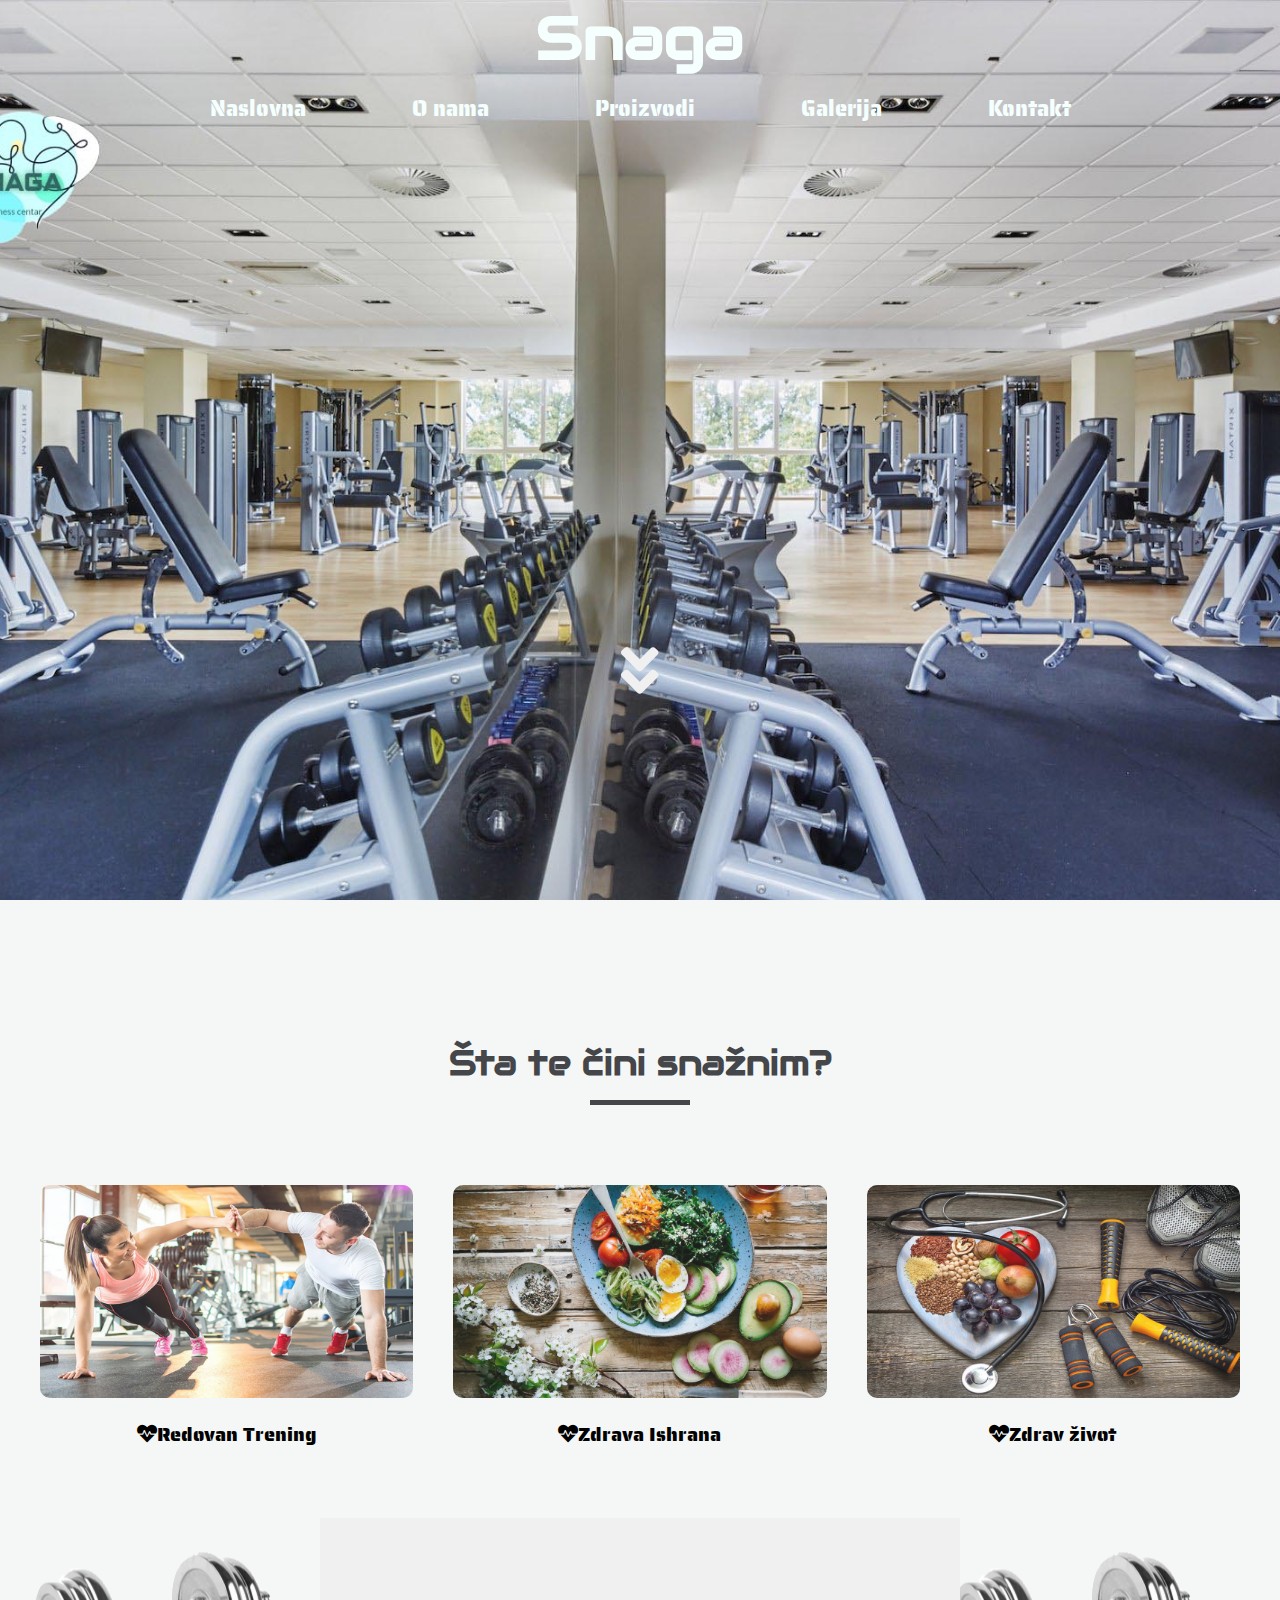
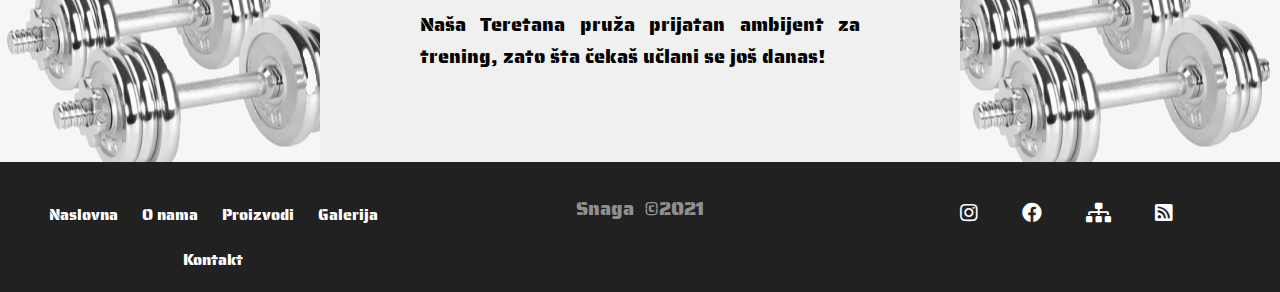
<file: index.html>
<!DOCTYPE html>
<html>
<head>
    <meta charset="UTF-8">
    <meta name="viewport" content="width=device-width, initial-scale=1.0">
    <title>Snaga</title>
    <link rel="stylesheet" href="css/style.css" type="text/css">
    <link href="img/teg.png" rel="shortcut icon" />
    <link href="https://fonts.googleapis.com/css2?family=Audiowide&display=swap" rel="stylesheet">
    <link rel='stylesheet' href='https://use.fontawesome.com/releases/v5.7.0/css/all.css'/>
    <meta keywords="Teretana,Snaga,Kardio,Joga,Trening" />
	<meta description="Posetite najbolji fitnes centar u gradu SNAGA">
    
</head>
<body>
    <header id="naslovna">
        <nav class="meni">
            <div id="logo">
                <H1><a href="index.html" title="Logo">Snaga</a></H1>
            </div>
            <ul>
                
                <li><a href="index.html" class="active" title="Naslovna">Naslovna</a></li>
                <li><a href="onama.html" title="Onama">O nama</a></li>
                <li><a href="gume.html" title="Gume">Proizvodi</a></li>
                <li><a href="galerija.html" title="Galerija">Galerija</a></li>
                <li><a href="kontakt.html" title="Kontakt">Kontakt</a></li>
            </ul>

        </nav>
        <section id="uvod">
        <div id="tekstUvod">
        <a href="#podaci">
           
            <i class="fa fa-angle-double-down" aria-hidden="true"></i>
        </a>
        </div>
        </section>
    </header>
    <main>
        <section id="podaci">
            <div class="naslov">
            <h2 class="crta">Šta te čini snažnim?</h2>
            </div>
            <article id="oprema">
                <div class="blok" >
                <div class="slika">
                    <img src="img/blok1.png" alt="Site">
                    
                </div>
                <p><i class="fas fa-heartbeat" aria-hidden="true"></i>Redovan Trening</p>
                </div>
                <div class="blok" >
                    <div class="slika">
                        <img src="img/blok2.png" alt="Site">
                        
                    </div>
                    <p><i class="fas fa-heartbeat" aria-hidden="true"></i>Zdrava Ishrana</p>
                </div>
                    <div class="blok" >
                        <div class="slika">
                           <img src="img/blok3.png" alt="Site">
                            
                        </div>
                       <p><i class="fas fa-heartbeat" aria-hidden="true"></i>Zdrav život</p>
                     </div>
                
            </article>

        </section>
        <section id="Osajtu">
           <!-- <h2 class="crta">Off Road oprema</h2>-->
            <div id="tekst">
               <div id="opis">
                
                <p>Naša Teretana pruža prijatan ambijent za trening, zato šta čekaš učlani se još danas!</p>
                </div>
            </div>
        </section>
        

    </main>
    <footer>
        
            <section id="futer">
                    <div class="navFuter" id="futerMeni">
                        <ul>
                            
                            <li><a href="index.html" class="active" title="Naslovna">Naslovna</a></li>
                            <li><a href="onama.html" title="Onama">O nama</a></li>
                            <li><a href="gume.html" title="Gume">Proizvodi</a></li>
                            <li><a href="galerija.html" title="Galerija">Galerija</a></li>
                            <li><a href="kontakt.html" title="Kontakt">Kontakt</a></li>
                        </ul>
                    </div>
                    <div class="navFuter" id="navAutor">
                        <p> <a href="#" title="Sajt autora">Snaga&nbsp; &copy;2021 </a></p>
                    </div>
                <div class="navFuter" id="futerMeni">
                    <ul class="ikonice">
                        <li><a href="https://www.instagram.com/" ><i class="fab fa-instagram" aria-hidden="true" title="Instagram"></i></a></li>
                        <li><a href="https://www.facebook.com/"><i class="fab fa-facebook" aria-hidden="true" title="Facebook"></i></a></li>
                        <li><a href="sitemap.xml" ><i class="fa fa-sitemap" aria-hidden="true" title="Sitemap"></i></a></li>
                        <li><a href="rss.xml" ><i class="fa fa-rss-square" aria-hidden="true" title="Rss"></i></a></li>
                      
                        
                    </ul>
                 
                </div>
               
            </section>
            
    </footer>
</body>
</html>
</file>
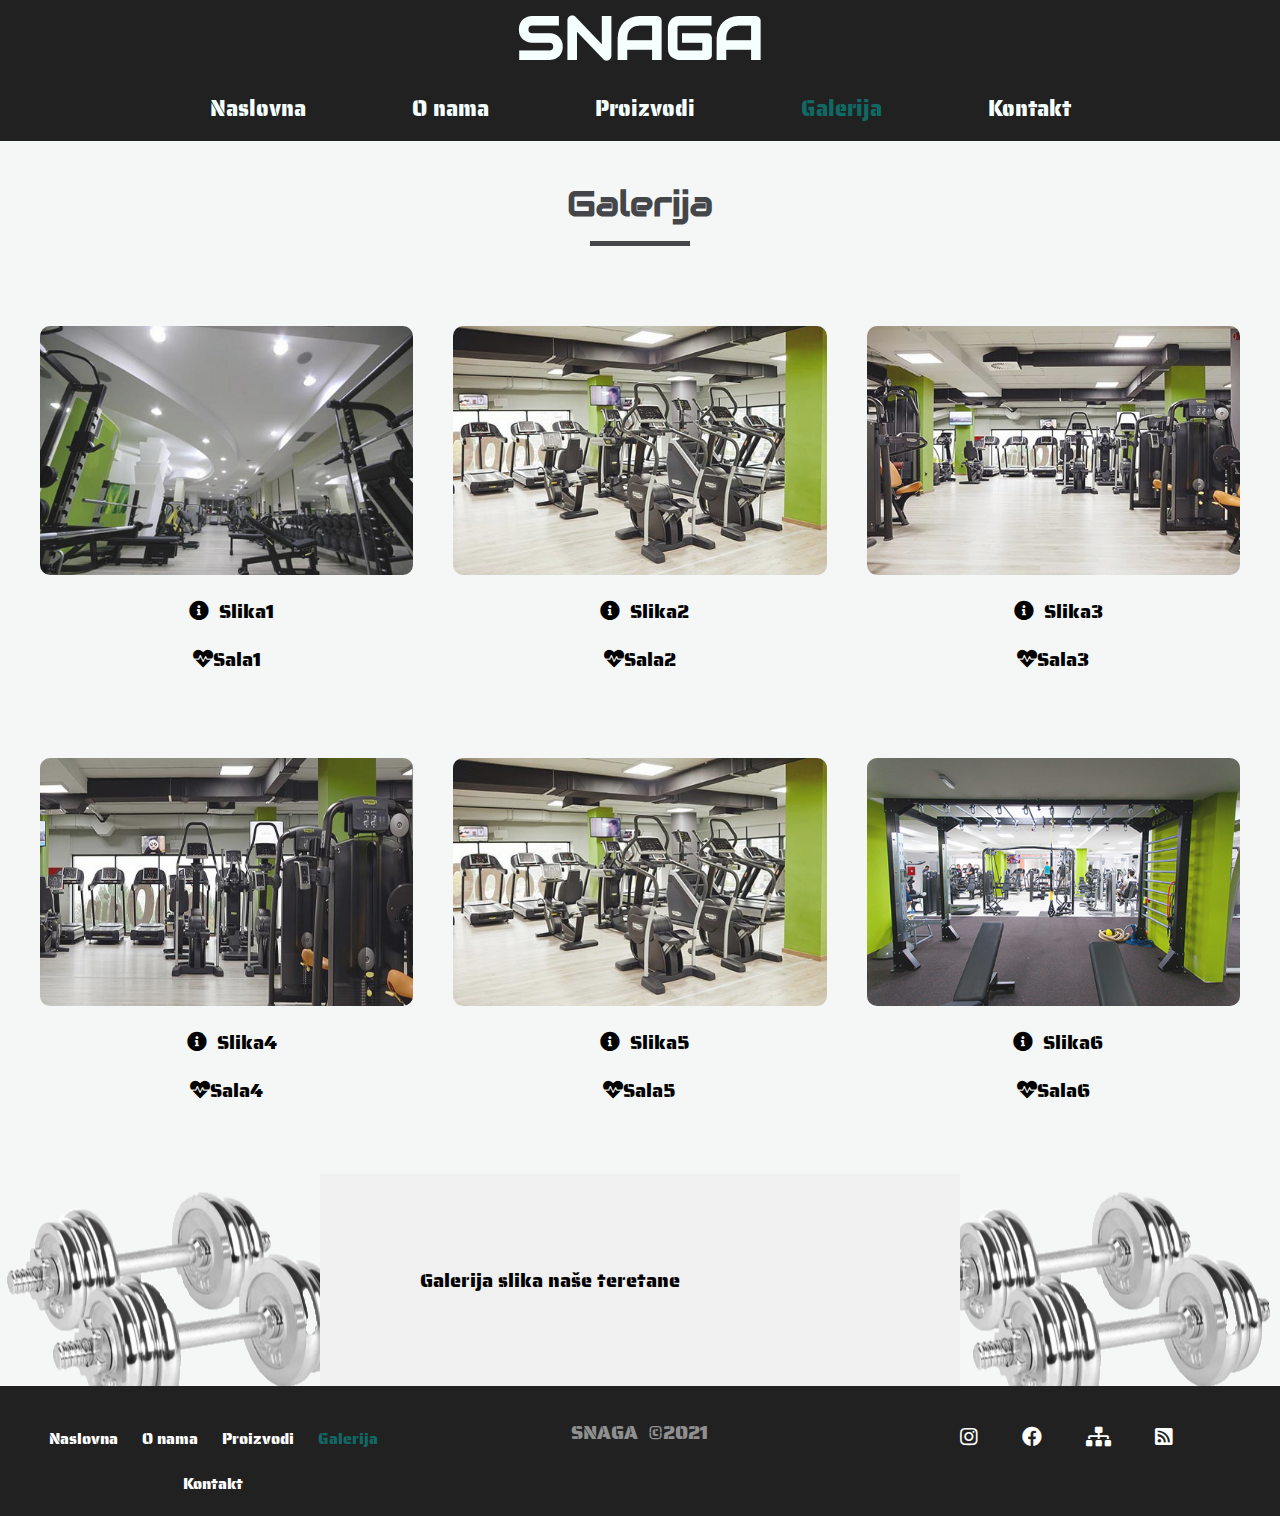
<file: galerija.html>
<!DOCTYPE html>
<html lang="en">
<head>
    <meta charset="UTF-8">
    
    <title>OFF ROAD</title>
    <link rel="stylesheet" href="css/style.css" type="text/css">
    <link href="img/teg.png" rel="shortcut icon" />
    <link href="https://fonts.googleapis.com/css2?family=Saira+Stencil+One&display=swap" rel="stylesheet">
    <link href="https://fonts.googleapis.com/css2?family=Audiowide&display=swap" rel="stylesheet">
    <link rel='stylesheet' href='https://use.fontawesome.com/releases/v5.7.0/css/all.css'/>
    <meta keywords="Teretana,Snaga,Kardio,Joga,Trening" />
	<meta description="Posetite najbolji fitnes centar u gradu SNAGA"> 
    
</head>
<body>
    <header id="kontakt">

        <nav class="meni" id="meniDrugi">
            <div id="logo">
                <H1><a href="index.html" title="Naslovna">SNAGA</a></H1>
            </div>
            <ul>
                
                <li><a href="index.html" class="active" title="Naslovna">Naslovna</a></li>
                <li><a href="onama.html" title="Onama">O nama</a></li>
                <li><a href="gume.html" title="Gume">Proizvodi</a></li>
                <li class="active"><a href="galerija.html" title="Galerija">Galerija</a></li>
                <li><a href="kontakt.html" title="Kontakt">Kontakt</a></li>
            </ul>

        </nav>
    </header>
    <main>
        <section id="podaci">
            <div class="naslov">
            <h2 class="crta">Galerija</h2>
            </div>
            <article id="oprema">
                <div class="blok" >
                <div class="slika">
                    
                    <img src="img/slika1.jpg" alt="Site" title="Slika1">
                    <div class="folija"><a href="#">Teretana </a></div>
                </div>
                <p><i class="fa fa-info-circle" aria-hidden="true"></i>Slika1</p>
                <p><i class="fas fa-heartbeat" aria-hidden="true"></i>Sala1</p>
                </div>
                <div class="blok" >
                    <div class="slika">
                        
                        <img src="img/Slika2.jpg" alt="Site" >
                        <div class="folija"><a href="#">Teretana </a></div>
                    </div>
                    <p><i class="fa fa-info-circle" aria-hidden="true"></i>Slika2</p>
                    <p><i class="fas fa-heartbeat" aria-hidden="true"></i>Sala2</p>
                </div>
                    <div class="blok" >
                        <div class="slika">
                            
                           <img src="img/slika3.jpg" alt="Site" title="Slika3">
                           <div class="folija"><a href="#">Teretana </a></div>
                            
                      
                       
                     </div>
                     <p><i class="fa fa-info-circle" aria-hidden="true"></i>Slika3</p>
                     <p><i class="fas fa-heartbeat" aria-hidden="true"></i>Sala3</p>
                    </div>
                
            </article>
            <article id="oprema">
                <div class="blok" >
                <div class="slika">
                    
                    <img src="img/slika4.jpg" alt="Site" title="Slika4">
                    <div class="folija"><a href="#">Teretana </a></div>
                </div>
                <p><i class="fa fa-info-circle" aria-hidden="true"></i>Slika4</p>
                <p><i class="fas fa-heartbeat" aria-hidden="true"></i>Sala4</p>
                </div>
                <div class="blok" >
                    <div class="slika">
                        
                        <img src="img/slika5.jpg" alt="Site" title="Slika5">
                        <div class="folija"><a href="#">Teretana </a></div>
                        
                    </div>
                    <p><i class="fa fa-info-circle" aria-hidden="true"></i>Slika5</p>
                    <p><i class="fas fa-heartbeat" aria-hidden="true"></i>Sala5</p>
                </div>
                    <div class="blok" >
                        <div class="slika">
                            
                           <img src="img/slika6.jpg" alt="Site" title="Slika6">
                           <div class="folija">
                               <a href="#">Teretana </a>
                           </div>
                        </div>
                       <p><i class="fa fa-info-circle" aria-hidden="true"></i>Slika6</p>
                       <p><i class="fas fa-heartbeat" aria-hidden="true"></i>Sala6</p>
                     </div>
                
            </article>

        </section>
        
        </section>
        <section id="Osajtu">
           
             <div id="tekst">
                <div id="opis">
                 
                 <p>Galerija slika naše teretane</p>
                 </div>
             </div>
         </section>
    </main>
    <footer>
        
        <section id="futer">
            <div class="navFuter" id="futerMeni">
                <ul>
                    
                    <li><a href="index.html"  title="Naslovna">Naslovna</a></li>
                    <li><a href="onama.html" title="Onama">O nama</a></li>
                    <li><a href="gume.html" title="Gume">Proizvodi</a></li>
                    <li class="active"><a href="galerija.html" title="Galerija">Galerija</a></li>
                    <li><a href="kontakt.html" title="Kontakt">Kontakt</a></li>
                </ul>
            </div>
            <div class="navFuter" id="navAutor">
                <p> <a href="#" title="Sajt autora">SNAGA&nbsp; &copy;2021 </a></p>
            </div>
        <div class="navFuter" id="futerMeni">
            <ul class="ikonice">
                <li><a href="https://www.instagram.com/" ><i class="fab fa-instagram" aria-hidden="true" title="Instagram"></i></a></li>
                <li><a href="https://www.facebook.com/"><i class="fab fa-facebook" aria-hidden="true" title="Facebook"></i></a></li>
                <li><a href="sitemap.xml" ><i class="fa fa-sitemap" aria-hidden="true" title="Sitemap"></i></a></li>
                <li><a href="rss.xml" ><i class="fa fa-rss-square" aria-hidden="true" title="Rss"></i></a></li>
              
                
            </ul>
         
        </div>
       
    </section>
    </footer>
</body>
</html>
</file>
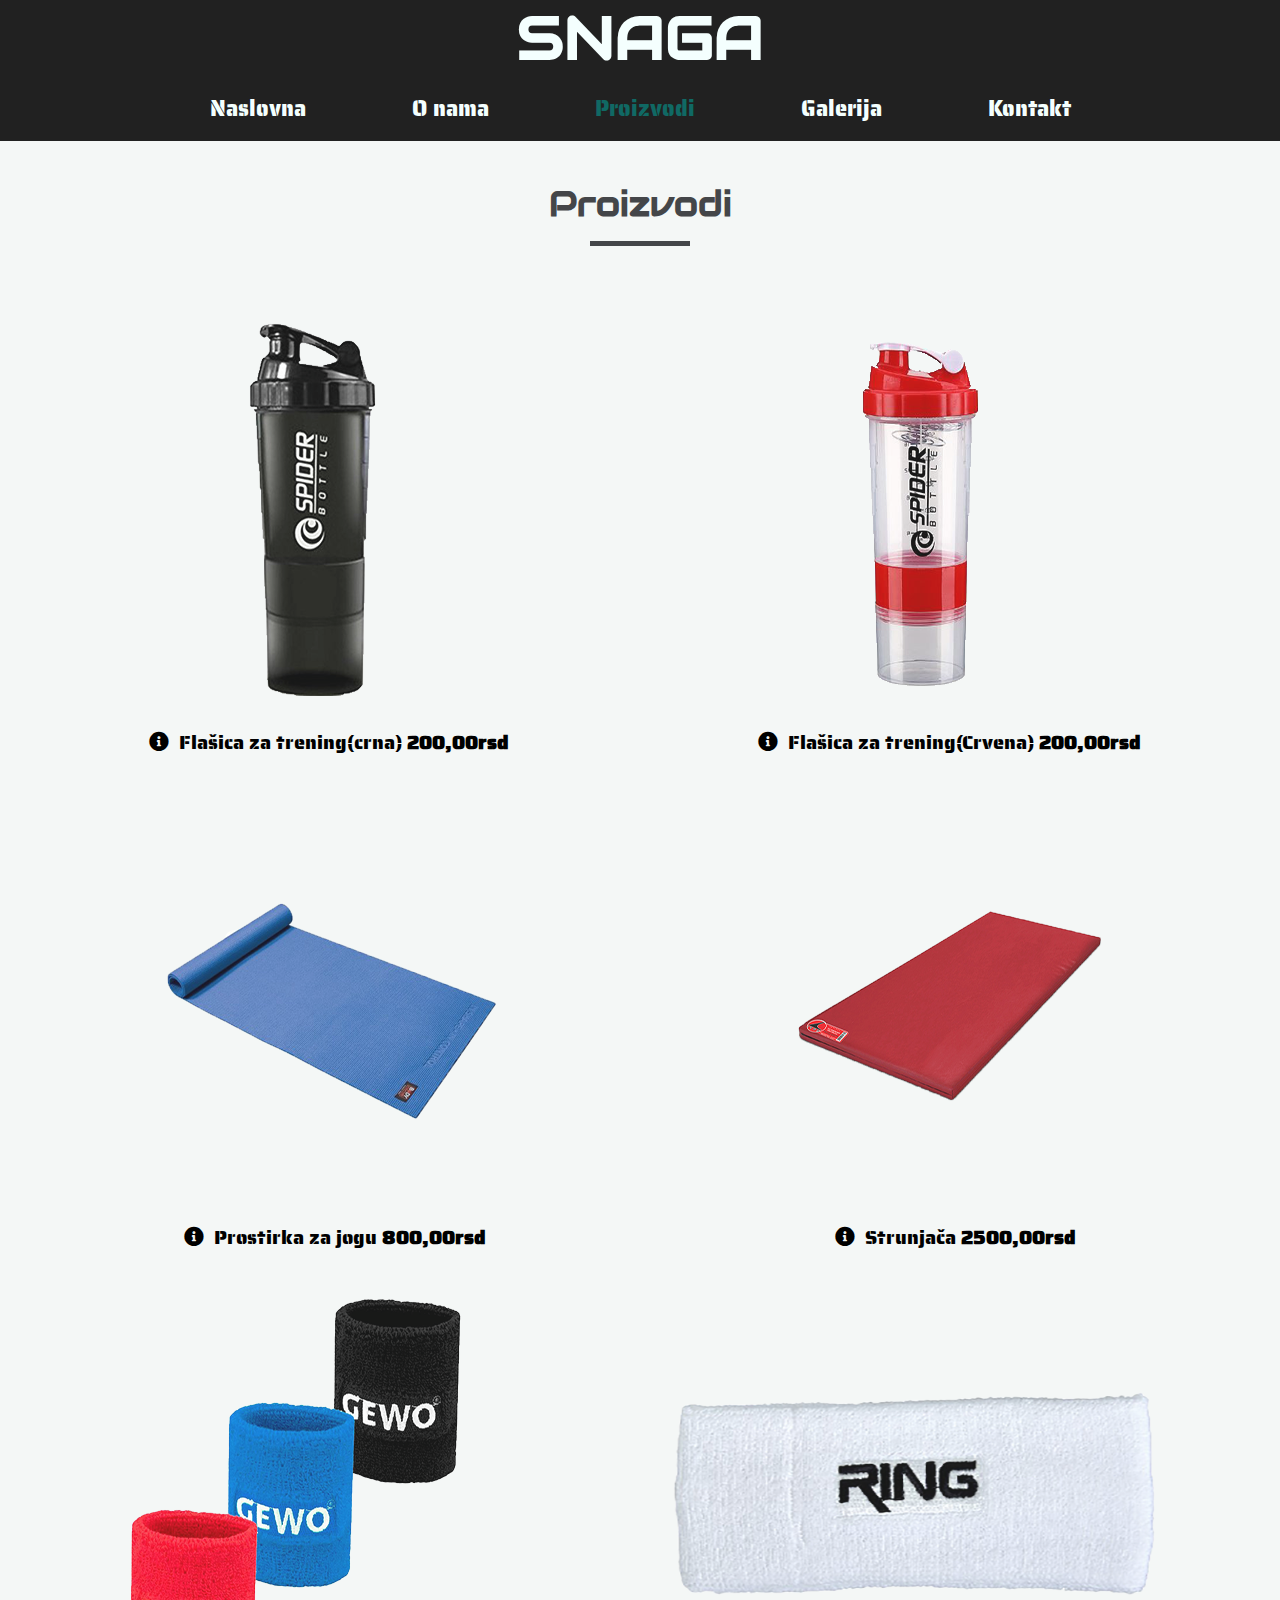
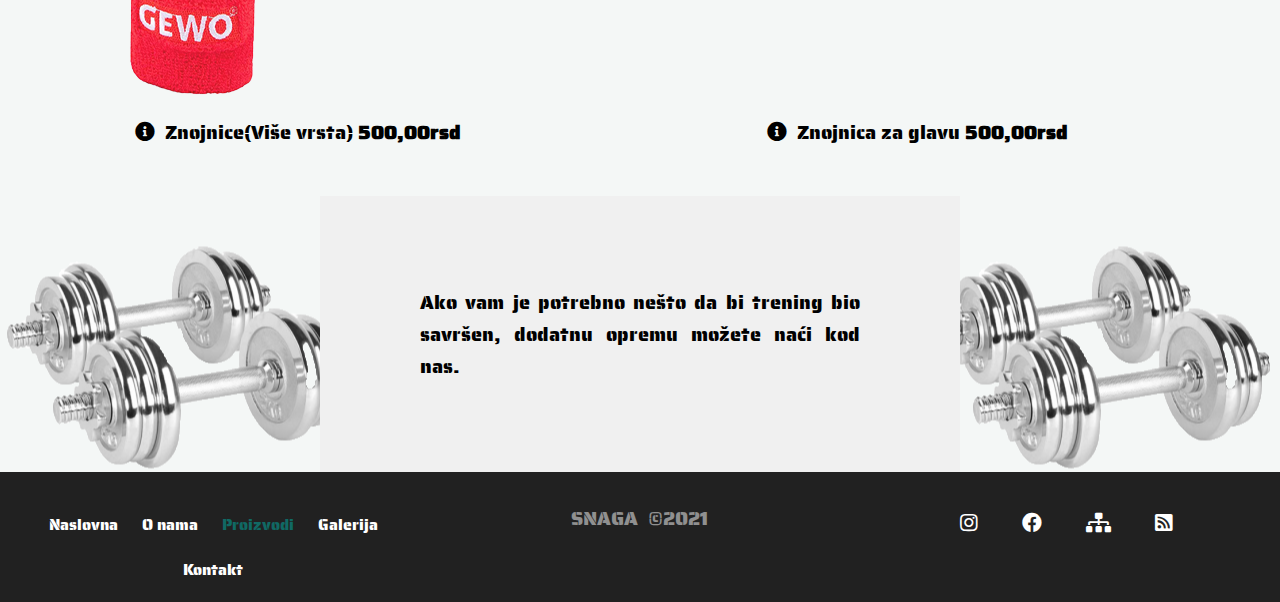
<file: gume.html>
<!DOCTYPE html>
<html lang="en">
<head>
    <meta charset="UTF-8">
    
    <title>SNAGA</title>
    <link rel="stylesheet" href="css/style.css" type="text/css">
    <link href="img/teg.png" rel="shortcut icon" />
    <link href="https://fonts.googleapis.com/css2?family=Saira+Stencil+One&display=swap" rel="stylesheet">
    <link href="https://fonts.googleapis.com/css2?family=Audiowide&display=swap" rel="stylesheet">
    <link rel='stylesheet' href='https://use.fontawesome.com/releases/v5.7.0/css/all.css'/>
    <meta keywords="Teretana,Snaga,Kardio,Joga,Trening" />
	<meta description="Posetite najbolji fitnes centar u gradu SNAGA">
    
</head>
<body>
    <header id="kontakt">

        <nav class="meni" id="meniDrugi">
            <div id="logo">
                <H1><a href="index.html" title="Naslovna">SNAGA</a></H1>
            </div>
            <ul>
                
                <li><a href="index.html" class="active" title="Naslovna">Naslovna</a></li>
                <li><a href="onama.html" title="Onama">O nama</a></li>
                <li class="active"><a href="gume.html" title="Poizvodi">Proizvodi</a></li>
                <li><a href="galerija.html" title="Galerija">Galerija</a></li>
                <li><a href="kontakt.html" title="Kontakt">Kontakt</a></li>
            </ul>

        </nav>
    </header>
    <main>
        <section id="podaci">
            <div class="naslov">
            <h2 class="crta">Proizvodi</h2>
            </div>  
            <article id="oprema">
                <div class="blokGuma" >
                <div class="slika">
                    <a href="#">
                    <img src="img/flasica1.png" alt="Site" title="Flasica za trening">
                    </a>
                    
                </div>
                <p><i class="fa fa-info-circle" aria-hidden="true"></i>Flašica za trening(crna) <b>200,00rsd</b></p>
                </div>
                <div class="blokGuma" >
                    <div class="slika">
                        <a href="#">
                        <img src="img/flasica2.png" alt="Site" title="Flašica za trening " >
                        </a>
                    </div>
                    <p><i class="fa fa-info-circle" aria-hidden="true"></i>Flašica za trening(Crvena) <b>200,00rsd</b></p>
                </div>
               
                
            </article>
            <article id="oprema">
                <div class="blokGuma" >
                <div class="slika">
                    <a href="#">
                    <img src="img/prostirka1.png" alt="Site" title="Prostirka za jogu"></a>
                    
                </div>
                <p><i class="fa fa-info-circle" aria-hidden="true"></i>Prostirka za jogu <b>800,00rsd</b> </p>
                </div>
                <div class="blokGuma" >
                    <div class="slika">
                        <a href="#">
                        <img src="img/strunjaca.png" alt="Site" title="Prostirka za jogu">
                    </a>
                        
                    </div>
                    <p><i class="fa fa-info-circle" aria-hidden="true"></i>Strunjača <b>2500,00rsd</b> </p>
                </div>
                
            </article>
            <article id="oprema">
                <div class="blokGuma" >
                <div class="slika">
                    <a href="#">
                    <img src="img/znojnica.png" alt="Site" title="Znojnica">
                </a>
                </div>
                <p><i class="fa fa-info-circle" aria-hidden="true"></i>Znojnice(Više vrsta) <b>500,00rsd</b> </p>
                </div>
                <div class="blokGuma" >
                    <div class="slika">
                        <a href="#">
                        <img src="img/traka.png" alt="Site" title="Traka">
                        </a>
                    </div>
                    <p><i class="fa fa-info-circle" aria-hidden="true"></i>Znojnica za glavu <b>500,00rsd</b></p>
                </div>
                
            </article>

        </section>
        <section id="Osajtu">
            <!-- <h2 class="crta">Off Road oprema</h2>-->
             <div id="tekst">
                <div id="opis">
                 
                 <p>Ako vam je potrebno nešto da bi trening bio savršen, dodatnu opremu možete naći kod nas. </p>
                 </div>
             </div>
         </section>
    </main>
    <footer>
        
        <section id="futer">
            <div class="navFuter" id="futerMeni">
                <ul>
                    
                    <li><a href="index.html"  title="Naslovna">Naslovna</a></li>
                    <li><a href="onama.html" title="Onama">O nama</a></li>
                    <li class="active"><a href="gume.html" title="Gume">Proizvodi</a></li>
                    <li><a href="galerija.html" title="Galerija">Galerija</a></li>
                    <li><a href="kontakt.html" title="Kontakt">Kontakt</a></li>
                </ul>
            </div>
            <div class="navFuter" id="navAutor">
                <p> <a href="#" title="Sajt autora">SNAGA&nbsp; &copy;2021 </a></p>
            </div>
        <div class="navFuter" id="futerMeni">
            <ul class="ikonice">
                <li><a href="https://www.instagram.com/" ><i class="fab fa-instagram" aria-hidden="true" title="Instagram"></i></a></li>
                <li><a href="https://www.facebook.com/"><i class="fab fa-facebook" aria-hidden="true" title="Facebook"></i></a></li>
                <li><a href="sitemap.xml" ><i class="fa fa-sitemap" aria-hidden="true" title="Sitemap"></i></a></li>
                <li><a href="rss.xml" ><i class="fa fa-rss-square" aria-hidden="true" title="Rss"></i></a></li>
              
                
            </ul>
         
        </div>
       
    </section>
    </footer>
</body>
</html>
</file>
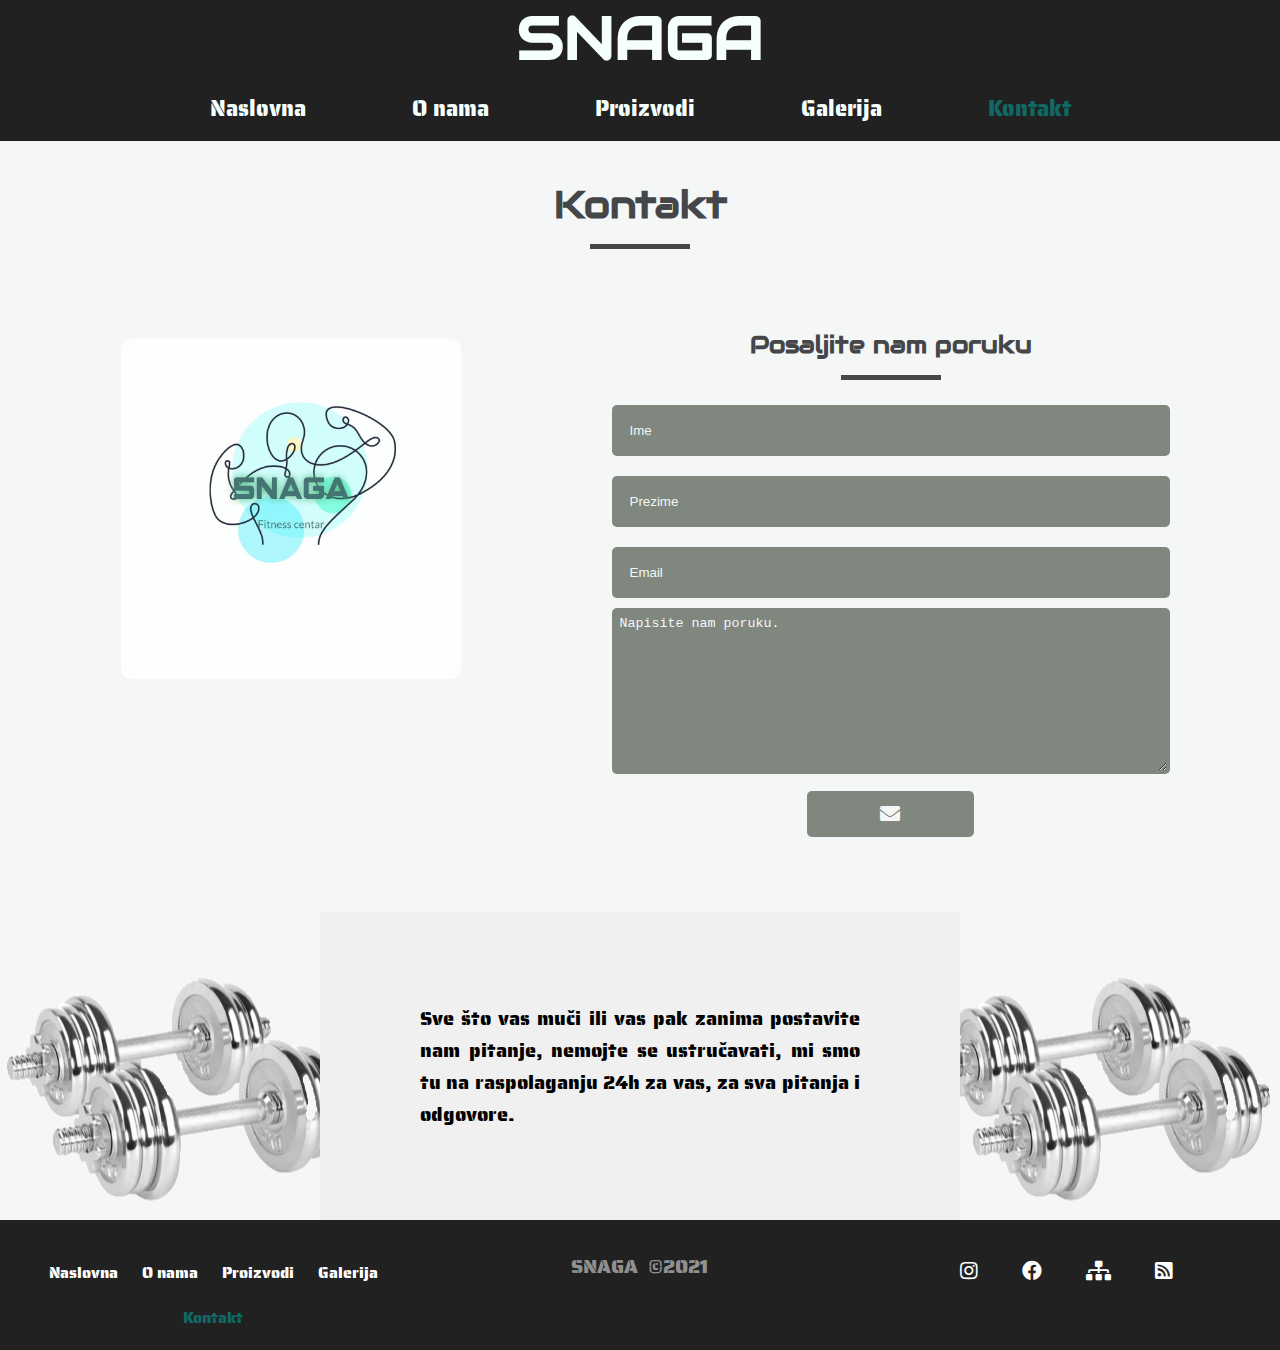
<file: kontakt.html>
<!DOCTYPE html>
<html>
<head>
    <meta charset="UTF-8">
    
    <title>Snaga</title>
    <link rel="stylesheet" href="css/style.css" type="text/css">
    <link href="img/teg.png" rel="shortcut icon" />
    <link href="https://fonts.googleapis.com/css2?family=Saira+Stencil+One&display=swap" rel="stylesheet">
    <link href="https://fonts.googleapis.com/css2?family=Audiowide&display=swap" rel="stylesheet">
    <link rel='stylesheet' href='https://use.fontawesome.com/releases/v5.7.0/css/all.css'/>
    <meta keywords="Teretana,Snaga,Kardio,Joga,Trening" />
	<meta description="Posetite najbolji fitnes centar u gradu SNAGA">
    
</head>
<body>
    <header id="kontakt">

        <nav class="meni" id="meniDrugi">
            <div id="logo">
                <h1><a href="index.html" title="Naslovna">SNAGA</a></h1>
            </div>
            <ul>
                
                <li><a href="index.html" class="active" title="Naslovna">Naslovna</a></li>
                <li><a href="onama.html" title="Onama">O nama</a></li>
                <li><a href="gume.html" title="Gume">Proizvodi</a></li>
                <li><a href="galerija.html" title="Galerija">Galerija</a></li>
                <li class="active"><a href="kontakt.html" title="Kontakt">Kontakt</a></li>
            </ul>

        </nav>
    </header>
    <main>
        <div class="naslov">
            <h2 class="crta">Kontakt</h2>
        </div>
        
        <section id="contact">
            
           
                
           
            <article id="forma">
                <div id="AutorSlika" > 
                    
                    <img src="img/snaga-logo.png" alt="Profilna" />
                    
                      
                  
                </div>
             
                <form action="" method="get" class="">
                    <h2 class="crta">Posaljite nam poruku</h2>
                    <ul id="Ime">
                    <li><input type="text" name="name" id="first" placeholder="Ime"></li>
                    <li><input type="text" name="name" id="last" placeholder="Prezime"></li>
                    </ul>
                    <input type="email" name="email" id="email" placeholder="Email">
                    <textarea name="" id="" cols="30" rows="10" placeholder="Napisite nam poruku."></textarea>
                    <button><i class="fa fa-envelope" aria-hidden="true"></i></button>
                </form>
            </article>

        </section>
        <section id="Osajtu">
            <!-- <h2 class="crta">Off Road oprema</h2>-->
             <div id="tekst">
                <div id="opis">
                 
                 <p>Sve što vas muči ili vas pak zanima postavite nam pitanje, nemojte se ustručavati, mi smo tu na raspolaganju 24h za vas, za sva pitanja i odgovore. </p>
                 </div>
             </div>
         </section>
    </main>
    <footer>
        
        <section id="futer">
            <div class="navFuter" id="futerMeni">
                <ul>
                    
                    <li><a href="index.html"  title="Naslovna">Naslovna</a></li>
                    <li><a href="onama.html" title="Onama">O nama</a></li>
                    <li><a href="gume.html" title="Gume">Proizvodi</a></li>
                    <li><a href="galerija.html" title="Galerija">Galerija</a></li>
                    <li class="active"><a href="kontakt.html" title="Kontakt">Kontakt</a></li>
                </ul>
            </div>
            <div class="navFuter" id="navAutor">
                <p> <a href="#" title="Sajt autora">SNAGA&nbsp; &copy;2021 </a></p>
            </div>
        <div class="navFuter" id="futerMeni">
            <ul class="ikonice">
                <li><a href="https://www.instagram.com/" ><i class="fab fa-instagram" aria-hidden="true" title="Instagram"></i></a></li>
                <li><a href="https://www.facebook.com/"><i class="fab fa-facebook" aria-hidden="true" title="Facebook"></i></a></li>
                <li><a href="sitemap.xml" ><i class="fa fa-sitemap" aria-hidden="true" title="Sitemap"></i></a></li>
                <li><a href="rss.xml" ><i class="fa fa-rss-square" aria-hidden="true" title="Rss"></i></a></li>
              
                
            </ul>
         
        </div>
       
    </section>
    </footer>
</body>
</html>
</file>
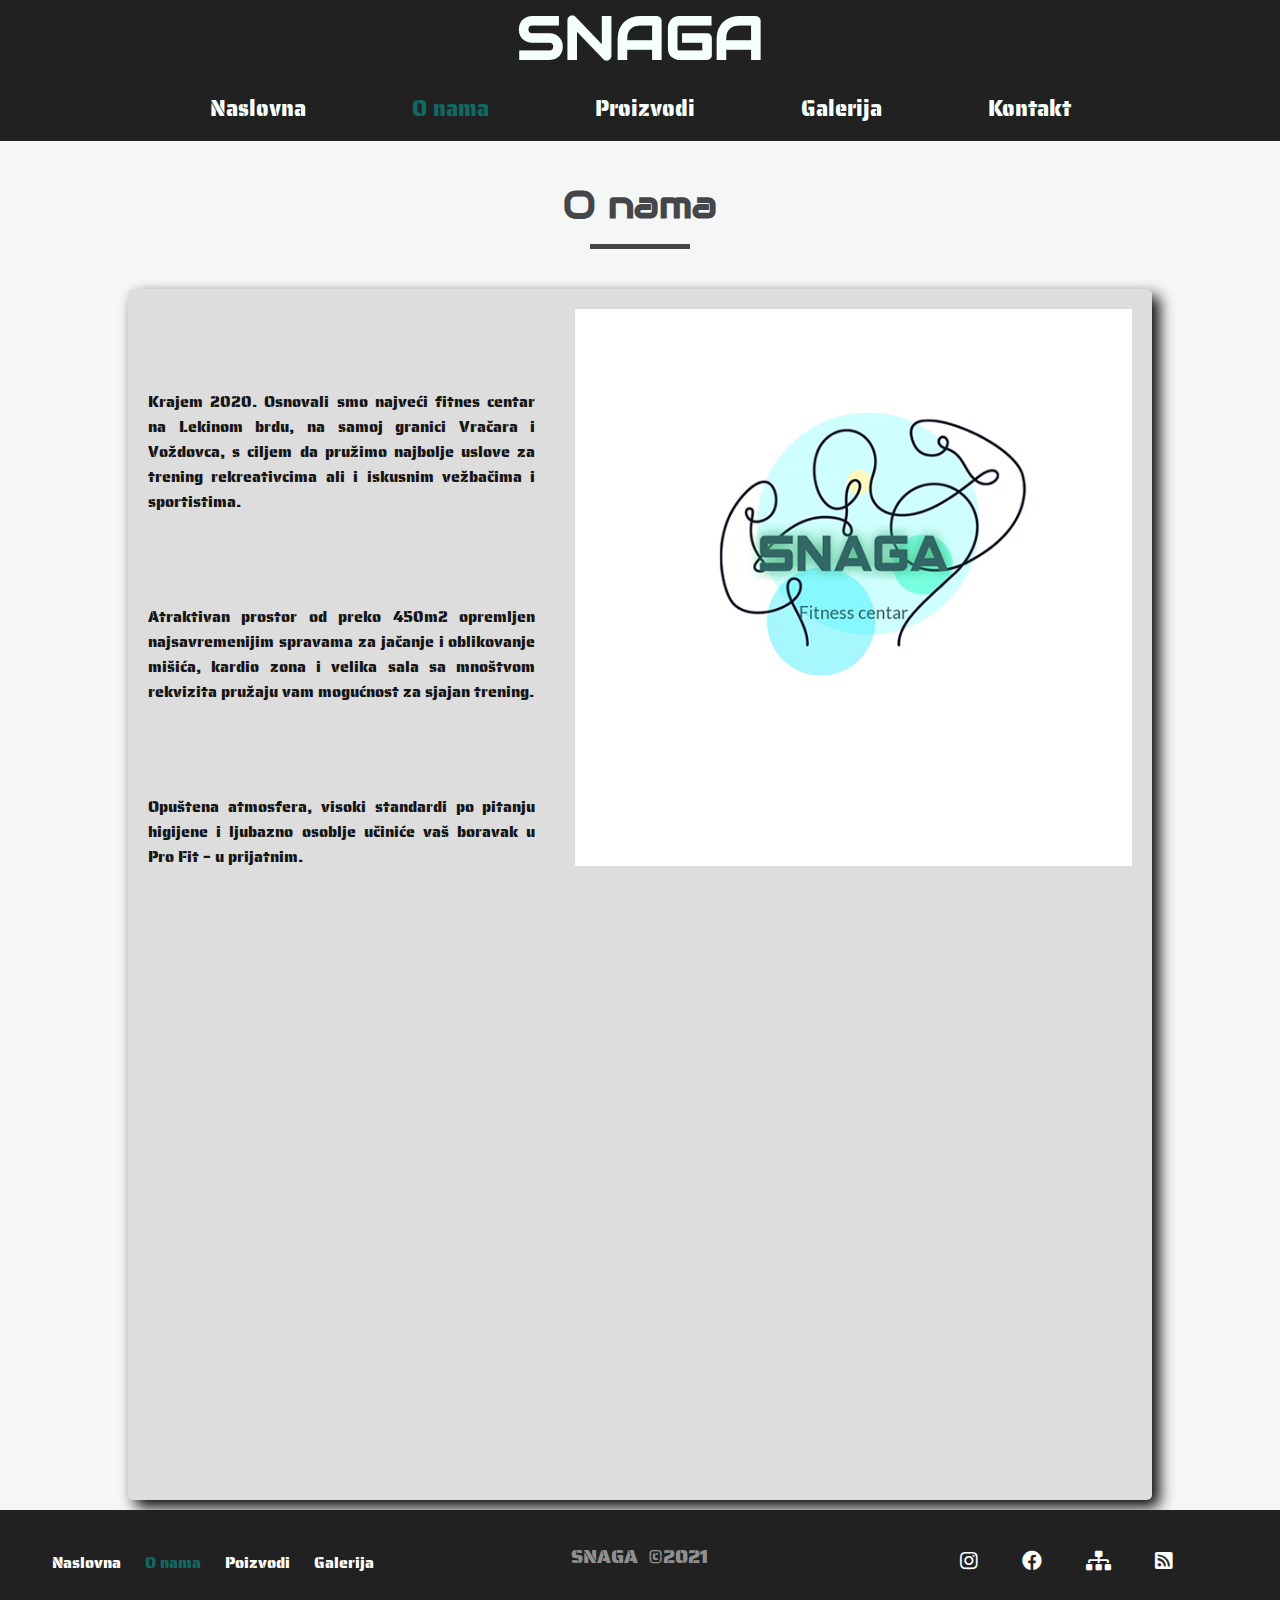
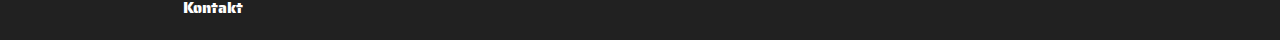
<file: onama.html>
<!DOCTYPE html>
<html>
<head>
    <meta charset="UTF-8">
    
    <title>SNAGA</title>
    <link rel="stylesheet" href="css/style.css" type="text/css">
    <link href="img/teg.png" rel="shortcut icon" />
    <link href="https://fonts.googleapis.com/css2?family=Saira+Stencil+One&display=swap" rel="stylesheet">
    <link href="https://fonts.googleapis.com/css2?family=Audiowide&display=swap" rel="stylesheet">
    <link rel='stylesheet' href='https://use.fontawesome.com/releases/v5.7.0/css/all.css'/>
    <meta keywords="Teretana,Snaga,Kardio,Joga,Trening" />
	<meta description="Posetite najbolji fitnes centar u gradu SNAGA">
    
</head>
<body>
    <header id="kontakt">

        <nav class="meni" id="meniDrugi">
            <div id="logo">
                <h1><a href="index.html" title="Naslovna">SNAGA</a></h1>
            </div>
            <ul>
                
                <li><a href="index.html" class="active" title="Naslovna">Naslovna</a></li>
                <li class="active"><a href="onama.html" title="Onama">O nama</a></li>
                <li><a href="gume.html" title="Gume">Proizvodi</a></li>
                <li><a href="galerija.html" title="Galerija">Galerija</a></li>
                <li><a href="kontakt.html" title="Kontakt">Kontakt</a></li>
            </ul>

        </nav>
    </header>
    <main>
        <div class="naslov">
            <h2 class="crta">O nama</h2>
        </div>
        
        <section id="oNama">
            <div id="okvir">
            <article id="oNamaGore">
                <div id="textOnama">
                    <p>Krajem 2020. Osnovali smo najveći fitnes centar na Lekinom brdu, na samoj granici Vračara i Voždovca, s ciljem da pružimo najbolje uslove za trening rekreativcima ali i iskusnim vežbačima i sportistima.</p>
                    
                    <p>  Atraktivan prostor od preko 450m2 opremljen najsavremenijim spravama za jačanje i oblikovanje mišića, kardio zona i velika sala sa mnoštvom rekvizita pružaju vam mogućnost za sjajan trening.</p>
                    <p>Opuštena atmosfera, visoki standardi po pitanju higijene i ljubazno osoblje učiniće vaš boravak u Pro Fit – u prijatnim.</p>
                </div>
                <div id="ONamaSlika" >
                    <img src="img/snaga-logo1.png" alt="logo" title="logo">
                </div>
            </article>
            <iframe src="https://www.google.com/maps/embed?pb=!1m18!1m12!1m3!1d181139.35491648177!2d20.28251444893798!3d44.815403288471224!2m3!1f0!2f0!3f0!3m2!1i1024!2i768!4f13.1!3m3!1m2!1s0x475a7aa3d7b53fbd%3A0x1db8645cf2177ee4!2sBelgrade!5e0!3m2!1sen!2srs!4v1615938162822!5m2!1sen!2srs" width="600" height="450" style="border:0;" allowfullscreen="" loading="lazy"></iframe>
            </div>
        </section>
     
    </main>
    <footer>
        
        <section id="futer">
            <div class="navFuter" id="futerMeni">
                <ul>
                    
                    <li><a href="index.html"  title="Naslovna">Naslovna</a></li>
                    <li class="active"><a href="onama.html" title="Onama">O nama</a></li>
                    <li><a href="gume.html" title="Gume">Poizvodi</a></li>
                    <li><a href="galerija.html" title="Galerija">Galerija</a></li>
                    <li><a href="kontakt.html" title="Kontakt">Kontakt</a></li>
                </ul>
            </div>
            <div class="navFuter" id="navAutor">
                <p> <a href="https://novakovicn.github.io/novakovic.nikola/" title="Sajt autora">SNAGA&nbsp; &copy;2021 </a></p>
            </div>
        <div class="navFuter" id="futerMeni">
            <ul class="ikonice">
                <li><a href="https://www.instagram.com/" ><i class="fab fa-instagram" aria-hidden="true" title="Instagram"></i></a></li>
                <li><a href="https://www.facebook.com/"><i class="fab fa-facebook" aria-hidden="true" title="Facebook"></i></a></li>
                <li><a href="sitemap.xml" ><i class="fa fa-sitemap" aria-hidden="true" title="Sitemap"></i></a></li>
                <li><a href="rss.xml" ><i class="fa fa-rss-square" aria-hidden="true" title="Rss"></i></a></li>
              
                
            </ul>
         
        </div>
       
    </section>
    </footer>
</body>
</html>
</file>
<file: css/style.css>
@import url('https://fonts.googleapis.com/css2?family=Saira+Stencil+One&display=swap');
*{
    padding: 0px;
    margin: 0px;
    -webkit-box-sizing: border-box;
    box-sizing: border-box;
}
body{
    font-family: 'Saira Stencil One', cursive;
    scroll-behavior: smooth;
    background-color: #f4f7f6;

}
ul{
    list-style-type: none;
}

a{
    text-decoration: none;
    
}
img{
    max-width: 100%;
}
h1,h2,h3{
    text-align: center;
    font-family:'Audiowide', cursive;
  
}
::placeholder{
    color: #f4f7f6;
}
@keyframes fade{
	from{opacity:0;}
	to{opacity:1;}
}
#naslovna{
    background-image: url("../img/pocetna4.jpg");
    background-position: center;
    background-repeat: no-repeat;
    background-size: cover;
    background-attachment: fixed;
    height: 1000px;
  
}

#uvod{
    display: flex;
    justify-content: center;
    margin-top: 500px;
    text-align: center;
}
#tekstUvod{
    width: 50%;
    
   
}
#tekstUvod p{
    font-size: 50px;
    color: #f0f0f0;
    font-family: 'Audiowide', cursive;
    opacity: 0.9;
    animation-name: fade;
    animation-duration: 2s;
}
#tekstUvod i{
    font-size: 60px;
    color: #f0f0f0;
    animation-name: fade;
    animation-duration: 2s;
}
#logo{
    text-align: center;
   
    font-family: 'Audiowide', cursive;
    font-size: 30px;
  
   
}
#logo h1{
    animation-name: fade;
    animation-duration: 2s;
}
#logo h1 a{
    color:#F4FFFE;
}
.meni{
    text-align: center;
  
   font-family: 'Saira Stencil One', cursive;
   font-size: 22px;
 
  

}
.meni li a{
    color: #F4FFFE;
}
.meni li a:hover{
    color: #106964;
}
.meni ul li{
    text-align: center;
    display: inline-block;
    padding: 15px 50px;
}
.meni ul li.active a {
   color:#106964;
}
#meniDrugi{
    background-color:#212121 ;
}

/*#slider{
    background-image: url("../img/pocetna4.jpg");
    background-position: center;
    background-repeat: no-repeat;
    background-size: cover;
    background-attachment: fixed;
    height: 760px;
  
}    
*/
#tekst{
  
    background-color:#f4f7f6;
    display: flex;
    justify-content: center;
    background-image: url("../img/tegovi1.png");
    background-position: center;
   
    margin-top: 25px;
}
#opis{
    padding: 90px;
    width: 50%;
    background-color: #f0f0f0;
}
#opis p{
    font-size: 20px;
    text-align: justify;
    padding: 0px 10px;
    
}
#Osajtu h2{
    font-size: 35px;
    text-align: center;
    margin: 20px auto;
   
}
#podaci h2{
    text-align: center;
    font-size: 35px;
    margin: 15px auto;
   
}
#oprema{
    display: flex;
    justify-content: space-around;
    padding: 20px;

}
.blok{
   
   background-color: #f4f7f6;
   border-radius: 10px;
   padding: 20px;

}


.blokGuma p{
    text-align: center;
    font-size:20px;
    margin-top:10px;
    padding: 3px;
   
}
.blokGuma img{
    border-radius: 10px;
    opacity: 0.9;
    animation-name: fade;
    animation-duration: 2s;
  
}

.blok p{
    text-align: center;
    font-size:20px;
    margin-top:10px;
    padding: 3px;
    
}
.blok img{
    border-radius: 10px;
    opacity: 0.9;
    animation-name: fade;
    animation-duration: 2s;
    
}
.slika{
    position: relative;
}
.crta::after{
    content: "";
    width: 100px;
    height: 5px;
    display: block;
    margin: 15px auto;
    background-color: #444649;
}
.crta{
    color: #444649;
}
.fa{
    margin-left: 10px;
    font-size: 20px;
    margin-right: 10px;
}
.fab{
    margin-left: 10px;
    font-size: 20px;
    margin-right: 10px;
}


footer{
    width: 100%;
    background-color: #212121;
    padding-top: 20px;
    color: #fff;
    text-align: center;
}

.ikonice ul li{
    display: inline-block;
    
}
#futer{
    display: flex;
    justify-content: space-around;
}
.navFuter{
    width: 33%;
    padding: 10px 0px;
}
#futerMeni ul li {
    display: inline-block;
    padding: 10px;
}
#futerMeni a{
    color: #fff;
    
}
#futerMeni li a:hover{
    color: #106964;
}
#futerMeni ul li.active a{
   color: #106964;
}
#navAutor{
    
    text-align: center;
    font-size: 20px;
    opacity: 0.5;
}
#navAutor a{
    color:  #fff ;
}
#navAutor a:hover {
    color: #106964;
}

#forma{
    width: 100%;
    padding: 20px;
    display: flex;
    justify-content: space-around;
}

input {
    -webkit-transition: .5s;
    transition: .5s;
    width: 100%;
    padding: 15px;
    background-color:#7f877f;
    border: 3px solid transparent;
    margin: 10px 0;
    resize: none;
    border-radius: 5px;
}
#lista{

    display: flex;
    justify-content: space-around;
}



#ime{
    padding: 10px;
    display: flex;
    justify-content: space-around; 
}
textarea{
    padding: 5px;
    border: 3px solid transparent;
    background-color:#7f877f;
    border: 3px solid transparent;
    border-radius: 5px;
    width: 100%;
    -webkit-transition: .5s;
    transition: .5s;
    
}
button{
    padding: 10px;
    border-radius: 5px;
    margin:10px auto;
    width: 30%;
    background-color:#7f877f;
    border: 3px solid transparent;
    color: #f4f7f6;
}
button :hover{
    color: #106964;
    
}

#contact{
    padding: 20px;
    margin: 25px auto;
    text-align: center;
}
#contact p{
    text-align: center;
    font-size: 20px;
}
#autor{
    display: flex;
    justify-content: space-around;
}
#AutorSlika img{
    border-radius: 3%;
    opacity: 0.9;
    animation-name: fade;
    animation-duration: 2s;
}

#AutorSlika {
    width: 30%;
    margin-top: 10px;
    font-size: 17px;
    padding: 0 10px;
    

}
#AutorSlika p{
    -webkit-transition: .5s;
    transition: .5s;
    text-align: justify;
    margin-top: 15px;
    color: #444649;
}
.naslov{
    text-align: center;
    font-size: 25px;
    margin:40px ;
    color: #444649;
}
.folija{
    position: absolute;
    top: 0px;
    left: 0px;
    right: 0px;
    bottom: 0px;
    background-color: rgba(25,25,25,0.5);
    height: 100%;
    overflow: hidden;
    width: 0;
    border-radius: 10px;
    transition: 0.5s;
}
.folija a{
    font-size: 30px;
    white-space: nowrap;
    color: white;
    position: absolute;
    top: 50%;
    left: 40%;
    transform: translate(-30%, -50%);
}
.slika:hover .folija{
    width: 100%;
}
#video{
    margin:10px auto;
	width:80%;
	
}
iframe{
	width:100%;
	height:600px;
}
.infoGuma {
    margin: 10px auto;

   
}

#okvir{
    width: 80%;
    
    background-color:#dddddd;
    margin: 10px auto;
    border-radius: 5px;
    box-shadow: 7px 7px 15px black;
}
#textOnama{
    width: 45%;
    margin-top: 30px;
    text-align: justify;
    line-height: 25px;
}
#textOnama p{
    margin-top: 50px;
    opacity: 0.9;
    animation-name: fade;
    animation-duration: 2s;
    padding: 20px;
}
#oNamaGore{
    display: flex;
    justify-content: space-around;
}
#ONamaSlika {
   
    padding: 20px;
}
</file>
